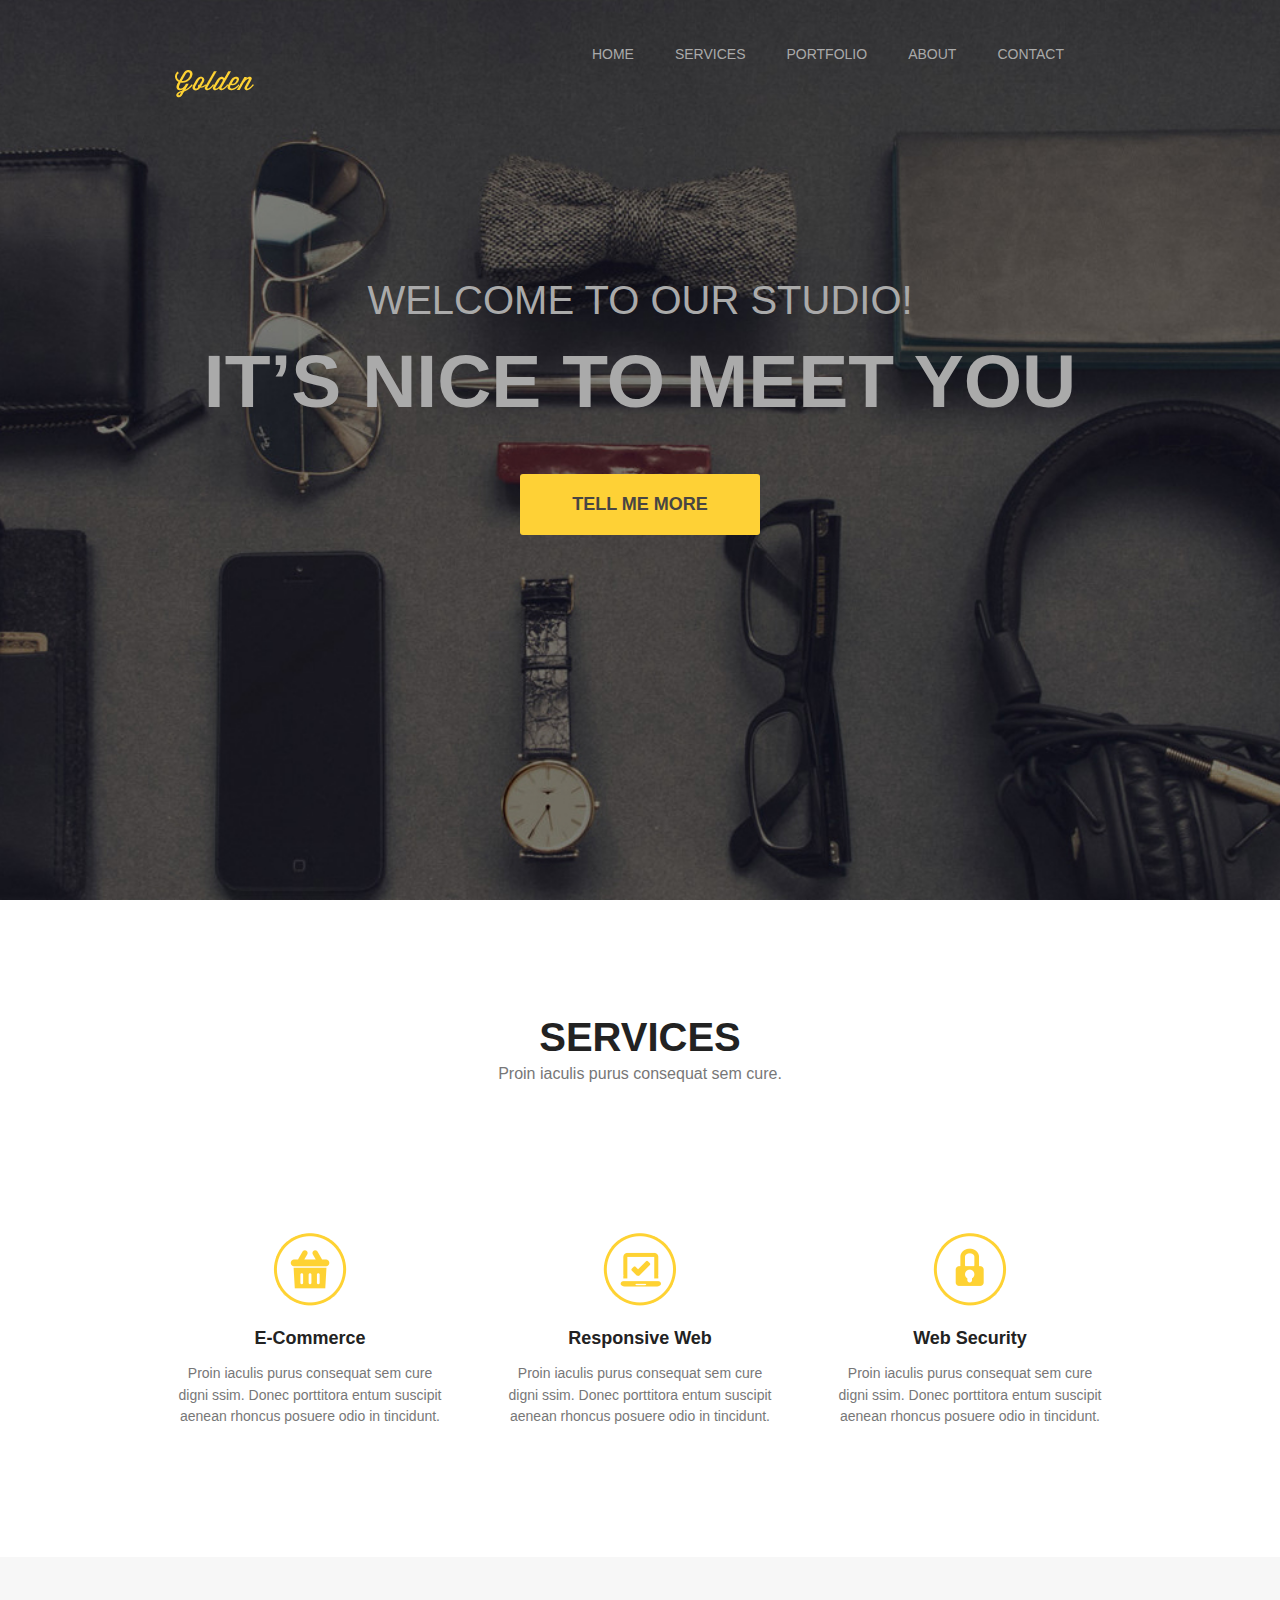
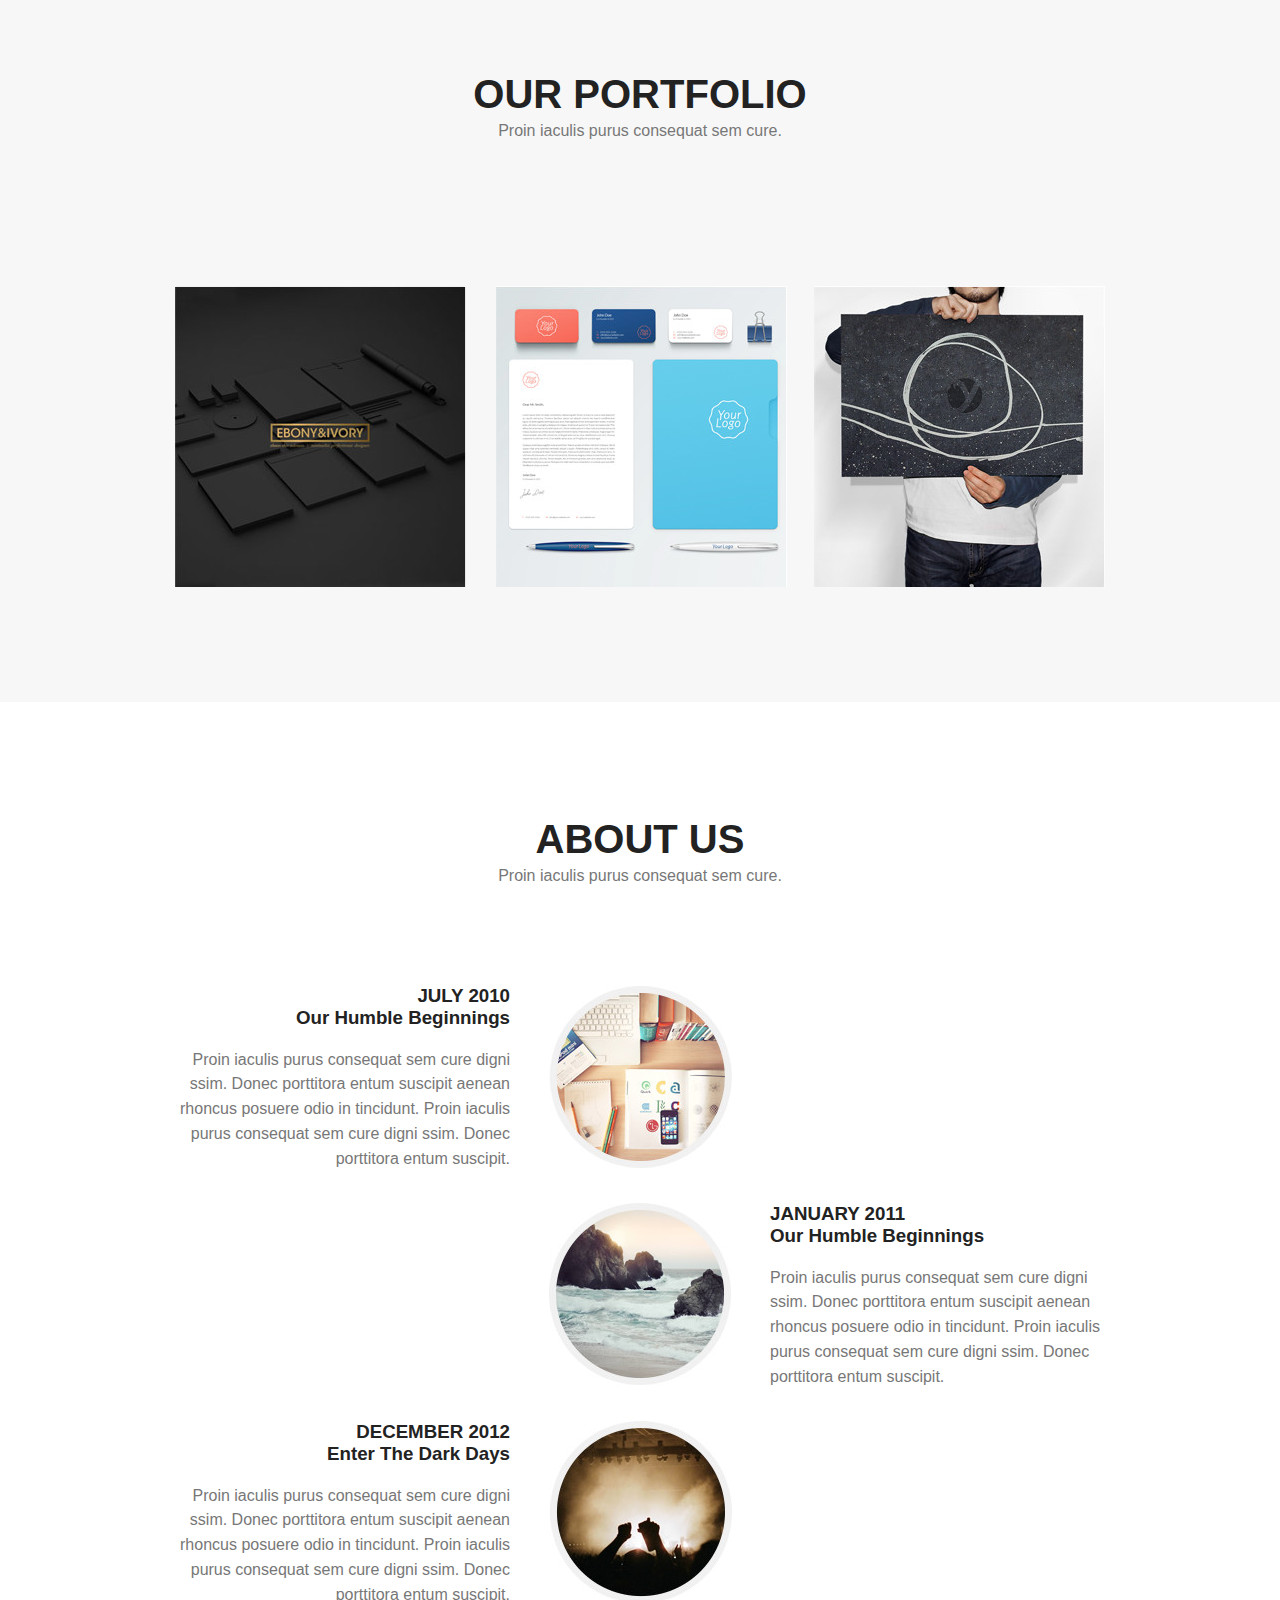
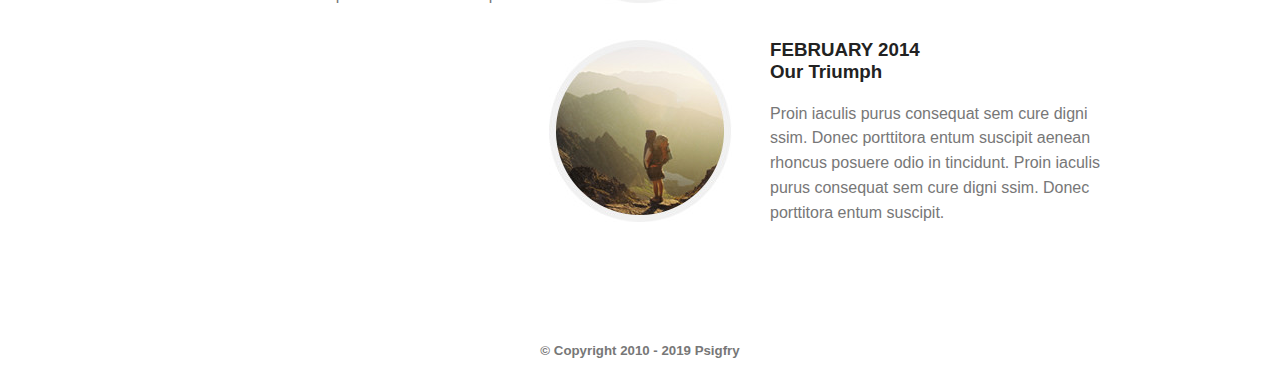
<file: Golden_landing/index.html>
<!DOCTYPE html>
<html lang="en">
<head>
    <meta charset="UTF-8">
    <meta name="viewport" content="width=device-width, initial-scale=1.0">
    <meta http-equiv="X-UA-Compatible" content="ie=edge">
    <title>Golden Landing</title>
    <link rel="stylesheet" href="main.css">
</head>
<body>
    <header>
        <div class="container">
            <div class="clearfix">
                <img src="img/logo.png" alt="Golden" class="logo">
            <nav>
                <ul class="menu">
                    <li><a href="#">Home</a></li>
                    <li><a href="#">Services</a></li>
                    <li><a href="#">Portfolio</a></li>
                    <li><a href="#">About</a></li>
                    <li><a href="#">Contact</a></li>
                </ul>
            </nav>
            </div>
            <div class="titles">
                <div class="first_titles">Welcome To Our Studio!</div>
                <h1>It’s nice to Meet you</h1>      
            </div>
            <a href="#" class="button">Tell Me More</a>
        </div>
    </header>
    <section id="services">
        <div class="container">
            <div class="title">
                <h2>Services</h2>
                <p>Proin iaculis purus consequat sem cure.</p>
            </div>
            <div class="services clearfix">
                <div class="category_item">
                    <img src="img/icon1.png" alt="1">
                    <h3>E-Commerce</h3>
                    <p>Proin iaculis purus consequat sem cure digni ssim. Donec porttitora entum suscipit aenean rhoncus posuere odio in tincidunt.</p>
                </div>
                <div class="category_item">
                    <img src="img/icon2.png" alt="1">
                    <h3>Responsive Web</h3>
                    <p>Proin iaculis purus consequat sem cure digni ssim. Donec porttitora entum suscipit aenean rhoncus posuere odio in tincidunt.</p>
                </div>
                <div class="category_item">
                    <img src="img/icon3.png" alt="1">
                    <h3>Web Security</h3>
                    <p>Proin iaculis purus consequat sem cure digni ssim. Donec porttitora entum suscipit aenean rhoncus posuere odio in tincidunt.</p>
                </div>
            </div>
        </div>
    </section>
    <section id="portfolio">
        <div class="container">
            <div class="title">
                <h2>OUR PORTFOLIo</h2><p>Proin iaculis purus consequat sem cure.</p>
            </div>
            <div class="picture clearfix">
                <img src="img/img1.jpg" alt="1">
                <img src="img/img2.jpg" alt="1">
                <img src="img/img3.jpg" alt="1">
            </div>
        </div>
    </section>
    <section>
            <div class="container">
             <div class="title">
              <h2>
               About Us
              </h2>
              <p>Proin iaculis purus consequat sem cure. </p>
             </div>
             <div class="about">
              <div class="about-elem">
               <div class="image">
                <img src="img/about1.jpg" alt="">
               </div>
               <div class="content">
                <h3 class="titless"><span>July 2010</span><br>
                Our Humble Beginnings
                </h3>
                <p class="text_rght">Proin iaculis purus consequat sem cure 
                digni ssim. Donec porttitora entum suscipit 
                aenean rhoncus posuere odio in tincidunt. Proin 
                iaculis purus consequat sem cure digni 
                ssim. Donec porttitora entum suscipit.</p>
               </div>
              </div>
              <div class="about-elem">
               <div class="image">
                <img src="img/about2.jpg" alt="">
               </div>
               <div class="content">
                <h3 class="titless-lft"> <span>January 2011</span> 
                <br>
                Our Humble Beginnings
                </h3>
                <p class="text_lft">Proin iaculis purus consequat sem cure 
                digni ssim. Donec porttitora entum suscipit 
                aenean rhoncus posuere odio in tincidunt. Proin 
                iaculis purus consequat sem cure digni 
                ssim. Donec porttitora entum suscipit.</p>
               </div>
              </div>
              <div class="about-elem">
               <div class="image">
                <img src="img/about3.jpg" alt="">
               </div>
               <div class="content">
                <h3 class="titless"> <span>December 2012</span>
                <br>
                Enter The Dark Days
                </h3>
                <p class="text_rght">Proin iaculis purus consequat sem cure 
                digni ssim. Donec porttitora entum suscipit 
                aenean rhoncus posuere odio in tincidunt. Proin 
                iaculis purus consequat sem cure digni 
                ssim. Donec porttitora entum suscipit.</p>
               </div>
              </div>
              <div class="about-elem">
               <div class="image">
                <img src="img/about4.jpg" alt="">
               </div>
               <div class="content">
                <h3 class="titless-lft"> <span>february 2014</span>
                <br>
                Our Triumph
                </h3>
                <p class="text_lft">Proin iaculis purus consequat sem cure 
                digni ssim. Donec porttitora entum suscipit 
                aenean rhoncus posuere odio in tincidunt. Proin 
                iaculis purus consequat sem cure digni 
                ssim. Donec porttitora entum suscipit.</p>
               </div>
              </div>
             </div>
            </div>
           </section>
           <footer id="copyright">
            <div class="tip">
             <h5><p>© Copyright 2010 - 2019 Psigfry</p></h5>
            </div>
           </footer>
</body>
</html>
</file>
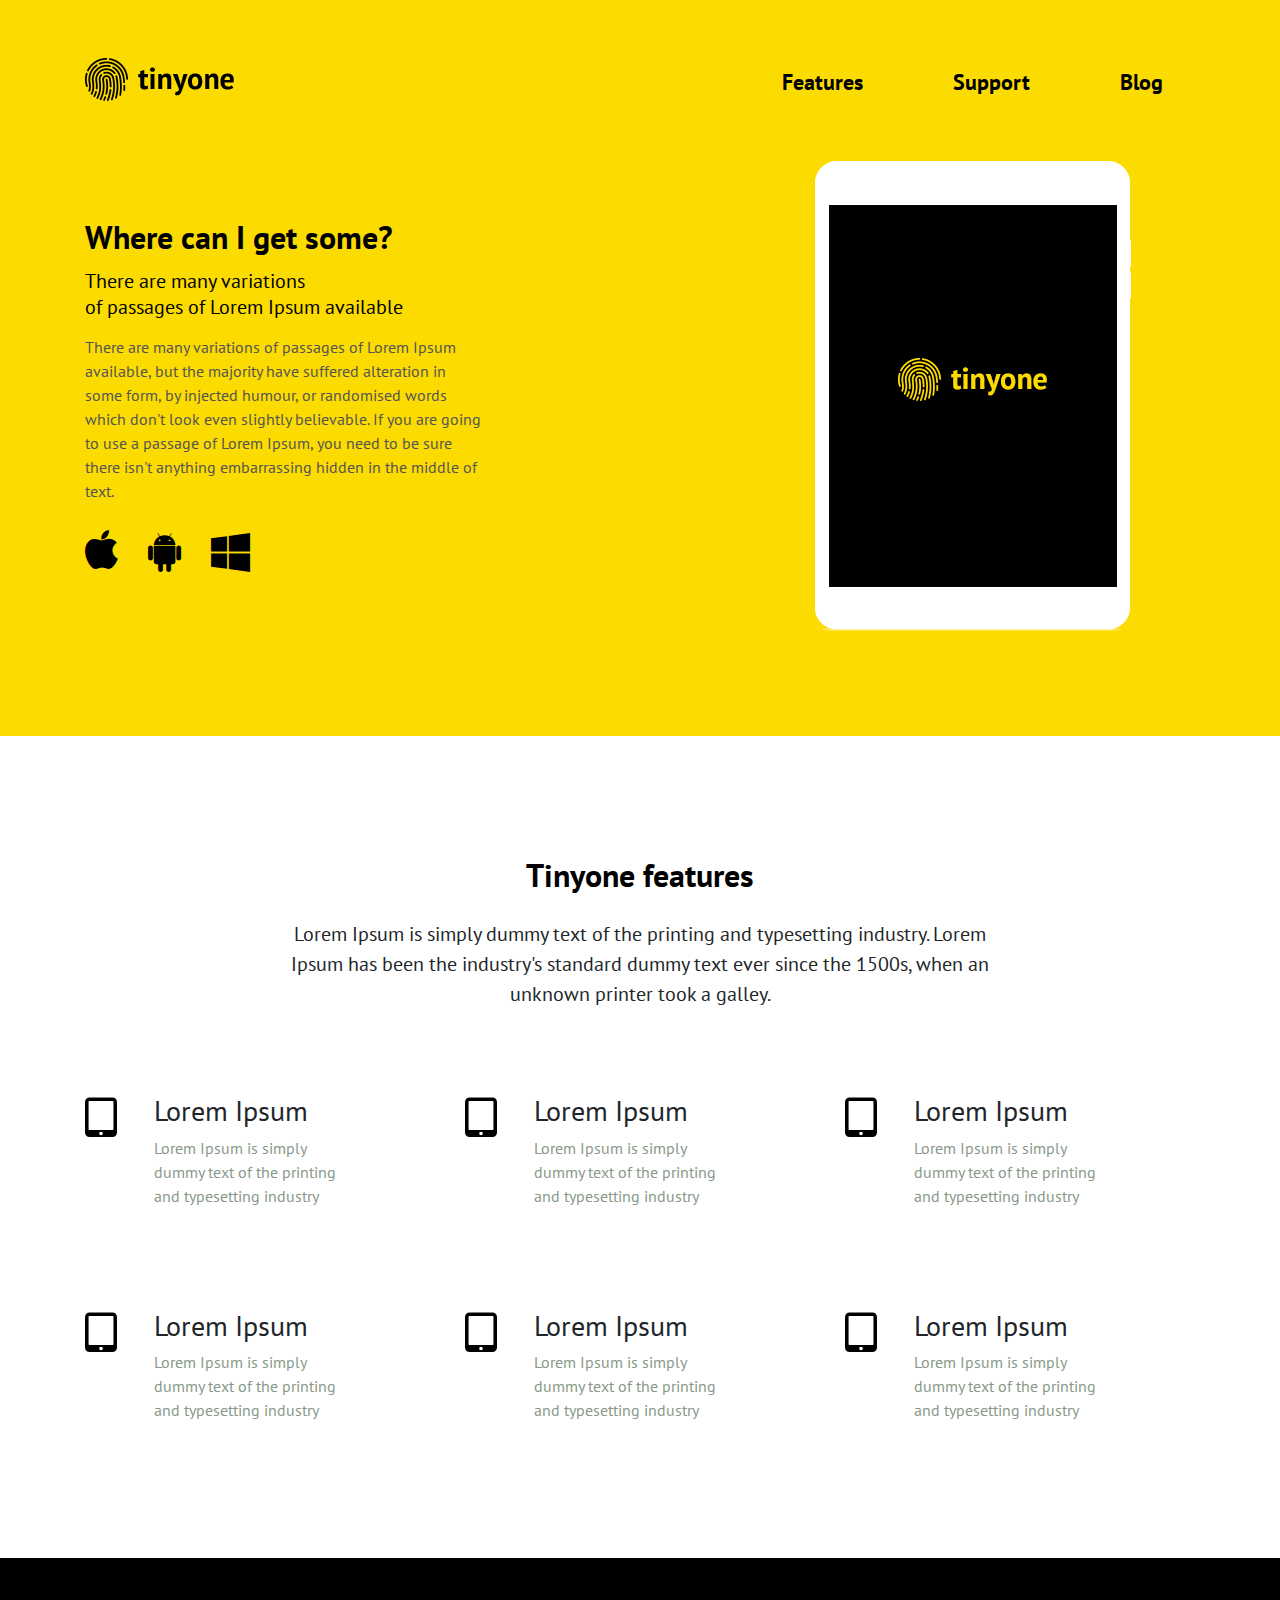
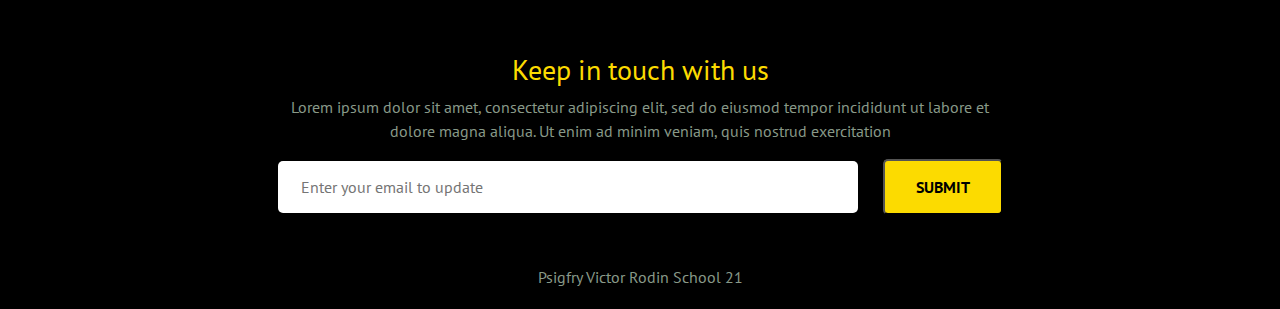
<file: Tinyone_landing/index.html>
<!DOCTYPE html>
<html lang="en">
<head>
    <meta charset="UTF-8">
    <meta name="viewport" content="width=device-width, initial-scale=1.0">
    <meta http-equiv="X-UA-Compatible" content="ie=edge">
    <link rel="stylesheet" href="bootstrap.min.css">
    <link rel="stylesheet" href="https://stackpath.bootstrapcdn.com/font-awesome/4.7.0/css/font-awesome.min.css">
    <link rel="stylesheet" href="main.css">
    <title>Tinyone</title>
    <link href="https://fonts.googleapis.com/css?family=PT+Sans:400,700&display=swap" rel="stylesheet">
</head>
<body>
    
<header id="header" class="header">
    <div class="container">
        <div class="row">
            <div class="col-lg-3">
                <img src="img/logo.png" alt="Tinyone" class="logo">
            </div>
            <div class="col-lg-5 ml-auto">
                <nav>
                    <ul class="menu d-flex justify-content-center">
                        <li class="menu__item">
                            <a href="#">Features</a>
                        </li>
                        <li class="menu__item">
                            <a href="#">Support</a>
                        </li>
                        <li class="menu__item">
                            <a href="#">Blog</a>
                        </li>
                    </ul>
                </nav>
            </div> 
        </div>
        <div class="row">
            <div class="col-lg-6">
                <div class="offer">
                    <h1 class="offer__title">Where can I get some?</h1>
                    <div class="offer__intro">
                        There are many variations<br>of passages of Lorem Ipsum available
                    </div>
                    <p class="offer__text">There are many variations of passages of Lorem Ipsum available, but the majority have suffered alteration in some form, by injected humour, or randomised words which don't look even slightly believable. If you are going to use a passage of Lorem Ipsum, you need to be sure there isn't anything embarrassing hidden in the middle of text. </p>
                </div>
                <ul class="icons  d-flex">
                    <li class="icons__item">
                        <a href="#">
                            <i class="fa fa-apple"></i>
                        </a>
                    </li>
                    <li class="icons__item">
                        <a href="#">
                            <i class="fa fa-android"></i>
                        </a>
                    </li>
                    <li class="icons__item">
                        <a href="#">
                            <i class="fa fa-windows"></i>
                        </a>
                    </li>
                </ul>
            </div>
            <div class="col-lg-5 ml-auto">
                <img src="img/ipad-new.png" alt="ipad" class="ipad">
            </div>
        </div>
    </div>
</header>

<section class="features">
    <div class="container">
        <div class="raw">
            <div class="col-lg-12">
                <div class="title">
                    <div class="title__features">
                        Tinyone features
                    </div>
                    <p class="title__text">
                        Lorem Ipsum is simply dummy text of the printing and typesetting industry. Lorem Ipsum has been the industry's standard dummy text ever since the 1500s, when an unknown printer took a galley.
                    </p>
                </div>
            </div>
        </div>
        <div class="row">
            <div class="col-lg-4">
                <div class="clap d-flex">
                    <i class="fa fa-tablet clap__icon"></i>
                    <div class="clap__block">
                        <h3 class="clap__title">Lorem Ipsum</h3>
                        <p class="clap__text">Lorem Ipsum is simply dummy text of the printing and typesetting industry</p>
                    </div>
                </div>
            </div>
            <div class="col-lg-4">
                <div class="clap d-flex">
                    <i class="fa fa-tablet clap__icon"></i>
                    <div class="clap__block">
                        <h3 class="clap__title">Lorem Ipsum</h3>
                        <p class="clap__text">Lorem Ipsum is simply dummy text of the printing and typesetting industry</p>
                    </div>
                </div>
            </div>
            <div class="col-lg-4">
                <div class="clap d-flex">
                    <i class="fa fa-tablet clap__icon"></i>
                    <div class="clap__block">
                        <h3 class="clap__title">Lorem Ipsum</h3>
                        <p class="clap__text">Lorem Ipsum is simply dummy text of the printing and typesetting industry</p>
                    </div>
                </div>
            </div>
            <div class="col-lg-4">
                <div class="clap d-flex">
                    <i class="fa fa-tablet clap__icon"></i>
                    <div class="clap__block">
                        <h3 class="clap__title">Lorem Ipsum</h3>
                        <p class="clap__text">Lorem Ipsum is simply dummy text of the printing and typesetting industry</p>
                    </div>
                </div>
            </div>
            <div class="col-lg-4">
                <div class="clap d-flex">
                    <i class="fa fa-tablet clap__icon"></i>
                    <div class="clap__block">
                        <h3 class="clap__title">Lorem Ipsum</h3>
                        <p class="clap__text">Lorem Ipsum is simply dummy text of the printing and typesetting industry</p>
                    </div>
                </div>
            </div>
            <div class="col-lg-4">
                <div class="clap d-flex">
                    <i class="fa fa-tablet clap__icon"></i>
                    <div class="clap__block">
                        <h3 class="clap__title">Lorem Ipsum</h3>
                        <p class="clap__text">Lorem Ipsum is simply dummy text of the printing and typesetting industry</p>
                    </div>
                </div>
            </div>
            
        </div>
    </div>
</section>

<section class="touch">
    <div class="container">
        <div class="row">
            <div class="col-lg-12">
                <div class="touch__us">
                    <h3 class="clap__title yellow">Keep in touch with us</h3>
                    <p class="clap__text">Lorem ipsum dolor sit amet, consectetur adipiscing elit, sed do eiusmod tempor incididunt ut labore et dolore magna aliqua. Ut enim ad minim veniam, quis nostrud exercitation</p>
                </div>
            </div>
        </div>
        <div class="row">
            <div class="col-lg-12">
                <form action="#" class="form">
                    <input type="email" placeholder="Enter your email to update" class="form__input" required>
                    <button type="submit" class="form__btn">SUBMIT</button>
                </form>
            </div>
        </div>
    </div>
</section>

<footer class="footer">
    <div class="container">
        <div class="row">
            <div class="col-md-12">
                <div class="footer__class">
                    Psigfry Victor Rodin School 21
                </div>
            </div>
        </div>
    </div>
</footer>

</body>
</html>
</file>
<file: Golden_landing/main.css>
header{
    background: url(img/first-bg.jpg) no-repeat center top / cover;
    height: 100vh;
}
body{
    margin: 0;
    padding: 0;
    width: 100%;
    font-family: Arial, sans-serif;
    color: #222222;
}
.clearfix:after {
	content:'';
	display: table;
	width: 100%;
	clear: both;
}
.container{
    width: 930px;
    margin: 0 auto;
}
.logo{
    margin-top: 45px;
    float: left;
}
div {
	box-sizing: border-box;
}
nav{
    float:  right;
    margin-top: 45px;
}
.menu{
    margin: 0;
    padding: 0;
    display: block;
}
.menu li{
    display: block;
    float: left;
    margin-right: 41px;
}
.menu a{
    color: #aaa;
    text-decoration: none;
    text-transform: uppercase;
	font-size: 14px;
}
.first_titles{
    color: #aaa;
    font-size: 40px;
    text-transform: uppercase;
    text-align: center;
    margin-top: 180px;
}
h1 {
	font-size: 75px;
	color: #aaa;
	text-transform: uppercase;
	text-align: center;
	margin: 15px;
}
.button{
    text-align: center;
    margin: 0 auto;
    text-transform: uppercase;
    display: block;
    text-decoration: none;
    font-weight: bold;
    background: #fed136;
	color: #484543;
    border-radius: 3px;
    width: 240px;
    padding: 20px 0;
	font-size: 18px;
	margin-top: 50px;
}
.title {
	padding-top: 115px;
}

.title h2 {
	font-size: 40px;
	font-weight: bold;
	text-transform: uppercase;
    margin: 0;
    text-align: center;
}

.title p {
	color: #777777;
	text-align: center;
	font-size: 16px;
	margin-top: 5px;
}

.category_item	{
	width: 270px;
	float: left;
	text-align: center;
}
.category_item h3 {
	font-size: 18px;
	margin-bottom: 5px;
}

.category_item p {
	color: #777777;
	font-size: 14px;
	line-height: 1.55em;
}
.category_item:last-child {
	float: right;
}
.services {
	margin-top: 80px;
}
.category_item:nth-child(2) {
	margin-left: 60px;
}
#services {
	padding-bottom: 115px;
}
#portfolio {
	background: #f7f7f7;
	padding-bottom: 115px;
}
.picture{
    padding-top: 60px;
}
.picture img {
	float: left;
}
.picture img:last-child {
	float: right;
}
.picture img:nth-child(2) {
	margin-left: 30px;
}
#about{
    padding-bottom: 115px;
}
.left-div{
        float: left;
        width: 38%;
        text-align: right;
        margin-top: 70px;
        margin-right: 20px;
        padding-right: 10px;
}
.container img{
    margin-top: 70px;
}
.container img:last-child {
	float: right;
}
.right-div{
    float: right;
    width: 38%;
    text-align: left;
    margin-top: 70px;
    margin-left: 20px;
    padding-left: 10px;
}
footer{
    text-align: center;
}



.about{
    padding-top: 80px;
   }
   .about-elem{
    position: relative;
    display:block;
    text-align: center;
    margin-bottom: 80px;
   }
   .about-elem .image{
    display: inline-block;
    margin-top: -66px;
    border-radius: 50%;

    height: 200px;
   }
   .about-elem .image img{
    display: inline-block;
    vertical-align: top;
   }
   .about-elem .content{
    position: absolute;
    top: -15px;
   }
   .about-elem .text_rght{
    text-align: right;
   }
   .about-elem .text_lft{
    text-align: left;
   }
   .about-elem .content span{
    text-transform: uppercase;
   }
   .about-elem .content p{
    color: #777777;
    line-height:  1.55em;
   }
   
   .about-elem:nth-child(odd) .content{
    right: 50%;
    margin-right: 130px;
   }
   .about-elem:nth-child(even) .content{
    left: 50%;
    margin-left: 130px;
   }
   .about-elem .content .titless{
    font-weight: 700;
    text-align: right;
   }
   .about-elem .content .titless-lft{
    text-align: left;
   }
   #copyright p{
    color: #777777;
    text-align: center;
    margin: o auto;
    padding-top: 90px;
   }
</file>
<file: Tinyone_landing/main.css>
body {
    font-family: 'PT Sans', sans-serif;
}
.header{
    background: #fcdb00;
    color: black;
    padding-top: 58px;
    padding-bottom: 105px;
}

ul, li{
    display: block;
    margin: 0;
    padding: 0;
}

.menu{
    margin-top: 8px;
}
.menu__item{
    margin: 0 45px;
}
.menu__item a{
    font-size: 22px;
    font-weight: 700;
    color: #000;
}
.icons__item a{
    font-size: 42px;
    color: #000;
}
.icons__item a:hover{
    text-decoration: none;
}
.icons__item{
    margin-right: 30px;
}

.offer__title{
    font-size: 32px;
    margin-bottom: 6px;
    font-weight: 700;
}
.offer__intro{
    padding-top: 6px;
    font-size: 20px;
    line-height: 1.3em;
}
.offer__text{
    font-size: 16px;
    margin-top: 15px;
    color: #555;
    width: 400px;

}
.offer{
    margin-top: 117px;
}
.ipad{
    display: block;
    margin: 60px auto 0;
}
.title{
    padding-top: 115px;
    text-align: center;

}
.title__features{
    font-weight: 700;
    color: #000;
    font-size: 32px;
    
}
.title__text{

    padding-top: 20px;
    width: 740px;
    margin: 0 auto;
    font-size: 20px;
}
.clap{
    padding-top: 85px;
}
.clap__icon{
    color: #000;
    font-size: 50px;
    margin-right: 37px;
}
.clap__block{
    width: 205px;
}
.clap__text{
    color: #889988;
}
.features{
    padding-bottom: 120px;
}
.touch{
    background: #000;
}
.yellow{
    color: #fcdb00;
}
.touch__us{
    text-align: center;
    padding-top: 95px;
    width: 730px;
    margin: 0 auto;
}
.form{
    background: #000;
    text-align: center;
    padding-bottom: 50px;
}
.form__input{
    background: #fff;
    border-radius: 5px;
    width: 580px;
    padding: 14px 0;
    margin-right: 21px;
    border: 0;
    font-size: 16px;
    font-family: 'PT Sans', sans-serif;
    padding-left: 23px;
}
.form__btn{
    background: #fcdb00;
    border-radius: 5px;
    font-size: 16px;
    font-family: 'PT Sans', sans-serif;
    padding: 14px 0;
    width: 120px;
    font-weight: 700;
}
.footer{
    background: #000;
}
.footer__class{
    color: #889988;
    text-align: center;
    padding-bottom: 20px;
}
</file>
